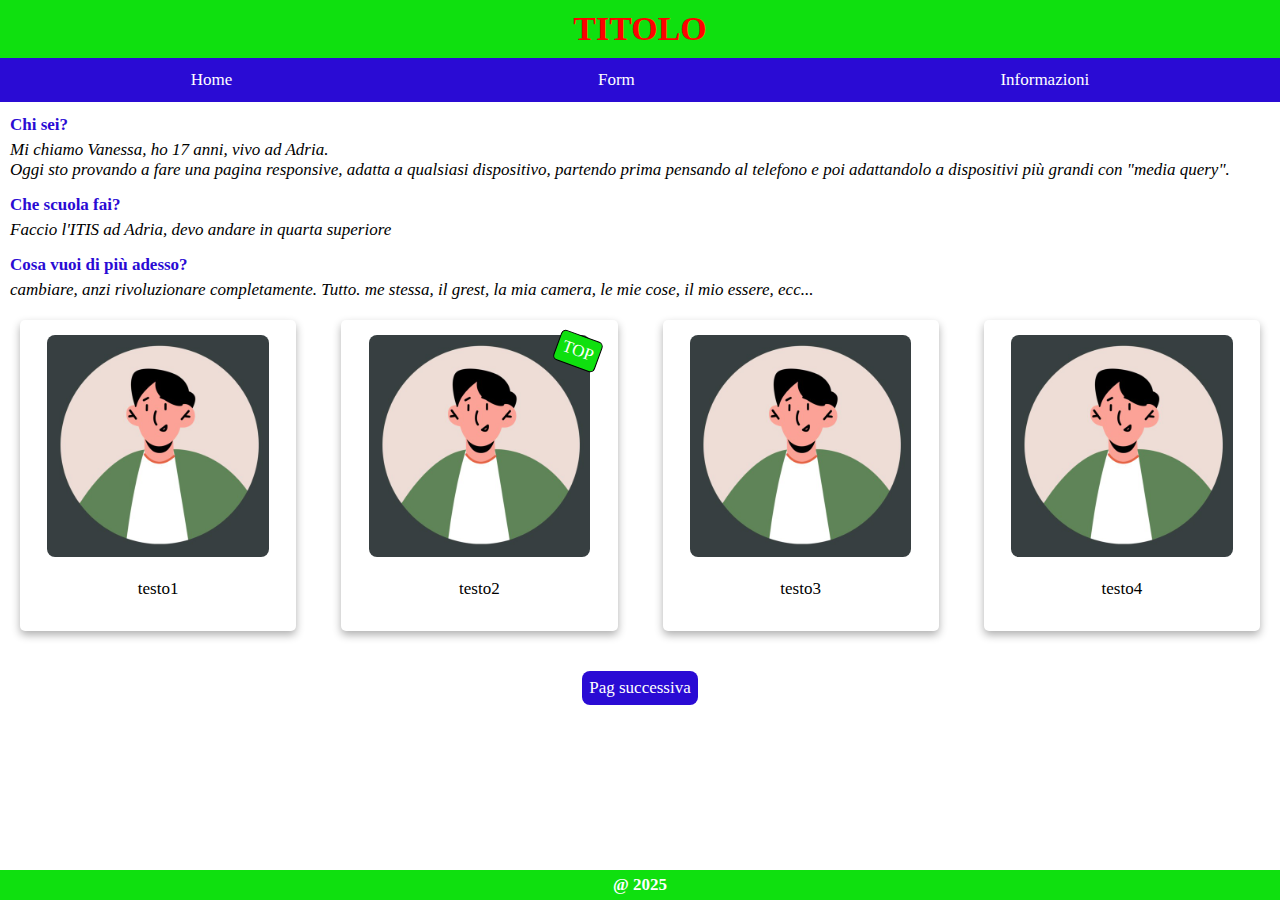
<file: index.html>
<!DOCTYPE html>
<html lang="it">
    <head>
        <meta charset="UTF-8">
        <meta name="viewport" content="width=device-width, initial-scale=1.0">
        <title>giorno 22-23-24</title>
        <link rel="stylesheet" href="style22-23-24.css">
    </head>
    <body>
        <header>
            <div class="bandaSuperiore">
                <h1>TITOLO</h1>
                <input type="checkbox" id="menu-toggle" />
                <label for="menu-toggle" class="menu-icon">&#9776;</label>
                <nav class="menu">
                <a href="index.html" class="sezione">Home</a>
                <a href="giorno22-23-24_pag2.html" class="sezione">Form</a>
                <a href="informazioni.html" class="sezione">Informazioni</a>
                </nav>
            </div>
        </header>
        <main>
            <div class="primaParte">
                <div class="domanda">Chi sei?</div>
                <p class="risposta">
                    Mi chiamo Vanessa, ho 17 anni, vivo ad Adria.<br>
                    Oggi sto provando a fare una pagina responsive, adatta a qualsiasi dispositivo, 
                    partendo prima pensando al telefono e poi adattandolo a dispositivi più grandi con "media query".
                </p>
                <div class="domanda">Che scuola fai?</div>
                <p class="risposta">
                    Faccio l'ITIS ad Adria, devo andare in quarta superiore
                </p>
                <div class="domanda">Cosa vuoi di più adesso?</div>
                <p class="risposta">
                    cambiare, anzi rivoluzionare completamente. Tutto. me stessa, il grest, la mia camera, le mie cose, il mio essere, ecc...
                </p>
            </div>
            <div class="secondaParte">
                <div class="box">
                    <img src="avatar-placeholder-generator-500x500.jpg" alt="immagine1">
                    <p>testo1</p>
                </div>
                <div class="box">
                    <div class="badge">TOP</div>
                    <img src="avatar-placeholder-generator-500x500.jpg" alt="immagine2">
                    <p>testo2</p>
                </div>
                <div class="box">
                    <img src="avatar-placeholder-generator-500x500.jpg" alt="immagine3">
                    <p>testo3</p>
                </div>
                <div class="box">
                    <img src="avatar-placeholder-generator-500x500.jpg" alt="immagine4">
                    <p>testo4</p>
                </div>
            </div>
            <div class="terzaParte">
                <a href="giorno22-23-24_pag2.html" target="_blank" class="bottone">Pag successiva</a>
            </div>
        </main>
        <footer class="footerFisso">
            @ 2025
        </footer>
    </body>
</html>
</file>
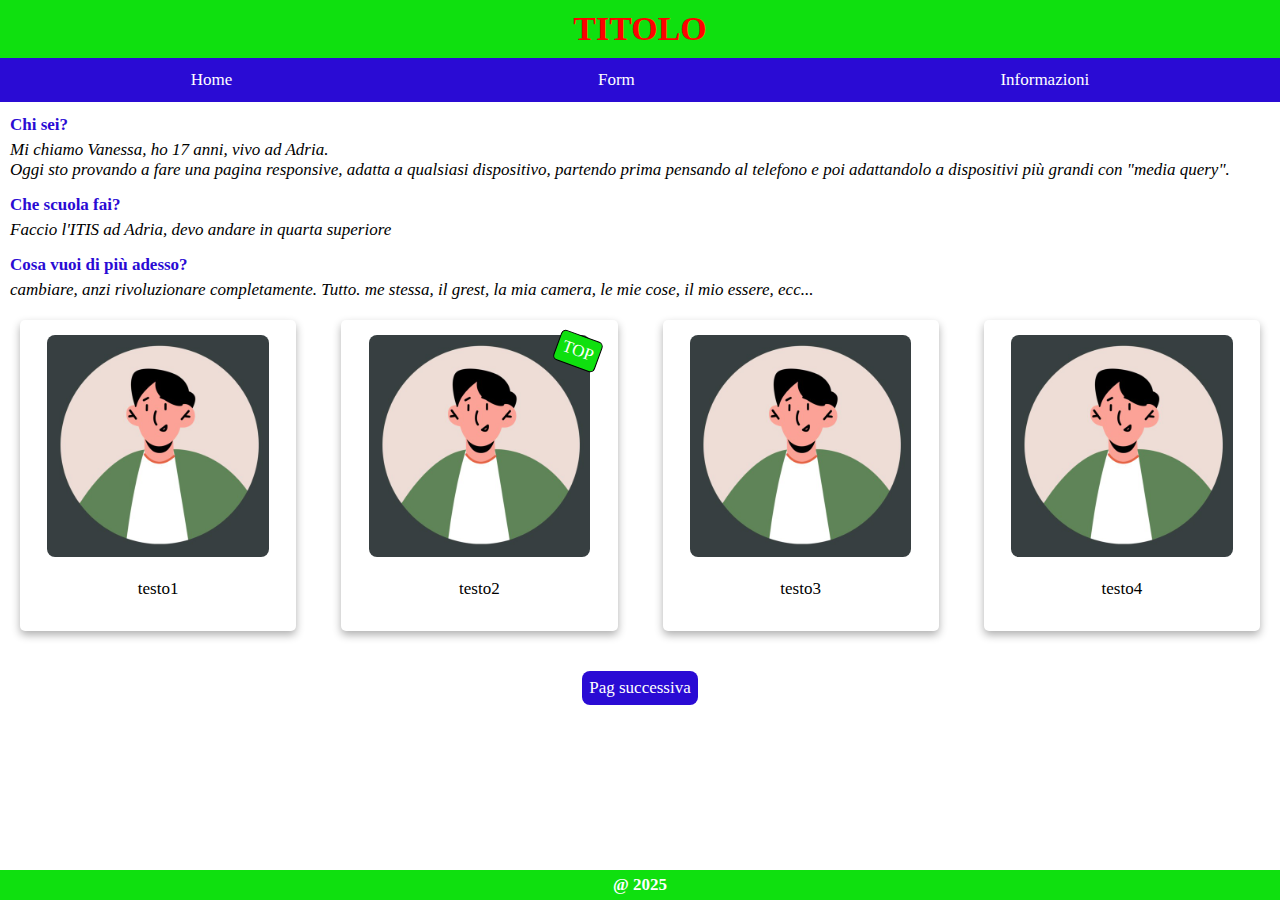
<file: giorno22-23-24.html>
<!DOCTYPE html>
<html lang="it">
    <head>
        <meta charset="UTF-8">
        <meta name="viewport" content="width=device-width, initial-scale=1.0">
        <title>giorno 22-23-24</title>
        <link rel="stylesheet" href="style22-23-24.css">
    </head>
    <body>
        <header>
            <div class="bandaSuperiore">
                <h1>TITOLO</h1>
                <input type="checkbox" id="menu-toggle" />
                <label for="menu-toggle" class="menu-icon">&#9776;</label>
                <nav class="menu">
                <a href="giorno22-23-24.html" class="sezione">Home</a>
                <a href="giorno22-23-24_pag2.html" class="sezione">Form</a>
                <a href="informazioni.html" class="sezione">Informazioni</a>
                </nav>
            </div>
        </header>
        <main>
            <div class="primaParte">
                <div class="domanda">Chi sei?</div>
                <p class="risposta">
                    Mi chiamo Vanessa, ho 17 anni, vivo ad Adria.<br>
                    Oggi sto provando a fare una pagina responsive, adatta a qualsiasi dispositivo, 
                    partendo prima pensando al telefono e poi adattandolo a dispositivi più grandi con "media query".
                </p>
                <div class="domanda">Che scuola fai?</div>
                <p class="risposta">
                    Faccio l'ITIS ad Adria, devo andare in quarta superiore
                </p>
                <div class="domanda">Cosa vuoi di più adesso?</div>
                <p class="risposta">
                    cambiare, anzi rivoluzionare completamente. Tutto. me stessa, il grest, la mia camera, le mie cose, il mio essere, ecc...
                </p>
            </div>
            <div class="secondaParte">
                <div class="box">
                    <img src="avatar-placeholder-generator-500x500.jpg" alt="immagine1">
                    <p>testo1</p>
                </div>
                <div class="box">
                    <div class="badge">TOP</div>
                    <img src="avatar-placeholder-generator-500x500.jpg" alt="immagine2">
                    <p>testo2</p>
                </div>
                <div class="box">
                    <img src="avatar-placeholder-generator-500x500.jpg" alt="immagine3">
                    <p>testo3</p>
                </div>
                <div class="box">
                    <img src="avatar-placeholder-generator-500x500.jpg" alt="immagine4">
                    <p>testo4</p>
                </div>
            </div>
            <div class="terzaParte">
                <a href="giorno22-23-24_pag2.html" target="_blank" class="bottone">Pag successiva</a>
            </div>
        </main>
        <footer class="footerFisso">
            @ 2025
        </footer>
    </body>
</html>
</file>
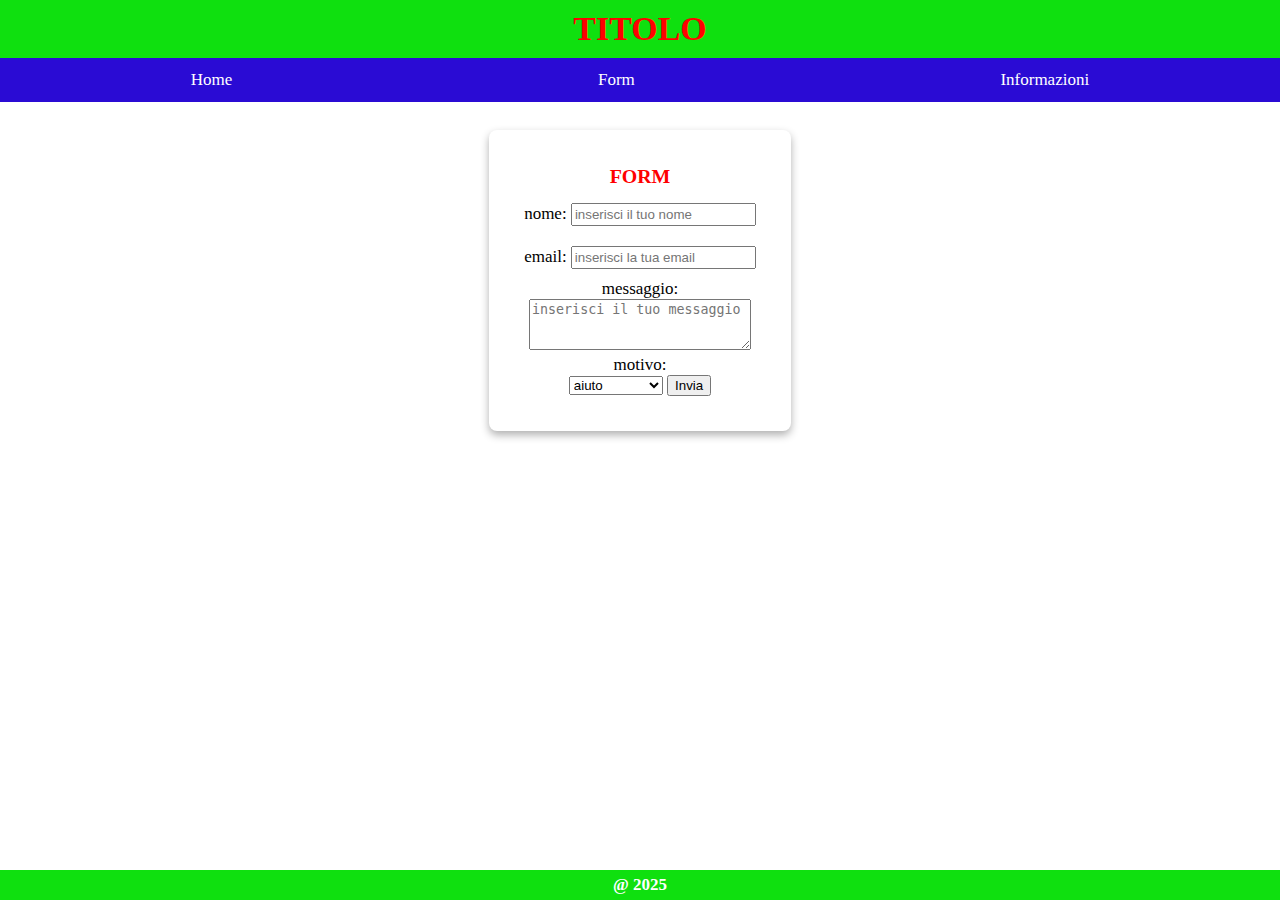
<file: giorno22-23-24_pag2.html>
<!DOCTYPE html>
<html lang="it">
    <head>
        <meta charset="UTF-8">
        <meta name="viewport" content="width=device-width, initial-scale=1.0">
        <title>giorno 22-23-24</title>
        <link rel="stylesheet" href="style22-23-24.css">
    </head>
    <body>
        <header>
            <div class="bandaSuperiore">
                <h1>TITOLO</h1>
                <input type="checkbox" id="menu-toggle" />
                <label for="menu-toggle" class="menu-icon">&#9776;</label>
                <nav class="menu">
                <a href="index.html" class="sezione">Home</a>
                <a href="giorno22-23-24_pag2.html" class="sezione">Form</a>
                <a href="informazioni.html" class="sezione">Informazioni</a>
                </nav>
            </div>
        </header>
        <main>
            <div class="form">
                <h3>FORM</h3>
                <form action="fintoFile.php" method="post">
                    <label for="nome">nome:</label>
                    <input type="text" id="nome" name="nome" placeholder="inserisci il tuo nome"><br>
                    <label for="email">email:</label>
                    <input type="email" id="email" name="email" placeholder="inserisci la tua email"><br>
                    <label for="messaggio">messaggio:</label><br>
                    <textarea id="messaggio" name="messaggio" rows="3" cols="25" placeholder="inserisci il tuo messaggio"></textarea><br>
                    <label for="motivo">motivo:</label><br>
                    <select id="motivo" name="motivo">
                        <option value="help">aiuto</option>
                        <option value="info">informazioni</option>
                        <option value="faq">domanda</option>
                    </select>
                    <button type="submit">Invia</button>
                </form>
            </div>
        </main>
        <footer class="footerFisso">
            @ 2025
        </footer>
    </body>
</html>
</file>
<file: style22-23-24.css>
body {
    margin: 0;
    font-family: 'Times New Roman', sans-serif;
    font-size: 17px;
    padding-top: 60px;
}
html, body {
    margin: 0;
    height: 100%;
    display: flex;
    flex-direction: column;
}
main {
    flex: 1;
}
.bandaSuperiore {
    position: fixed;
    top: 0;
    left: 0;
    width: 100%;
    background-color: rgb(15, 224, 15);
    text-align: center;
    z-index: 1000;
}
h1 {
    margin-top: 10px;
    margin-bottom: 10px;
    color: red;
}
/* Nascondo il checkbox */
#menu-toggle {
    display: none;
}
/* Mostro l'icona ☰ */
.menu-icon {
    font-size: 30px;
    cursor: pointer;
    display: block;
    position: absolute;
    top: 5px;
    right: 14px;
}
/* Il menù nascosto all'inizio (mobile) */
.menu {
    display: none;
    flex-direction: column;
    background: rgb(42, 11, 212);
    padding: 0;
    text-align: center;
    z-index: 1001;
}
.menu a {
    color: white;
    text-decoration: none;
    padding: 10px 20px;
    border-top: 1px solid #333333;
}
.sezione {
    transition: color 0.5s ease;
}
.sezione:hover {
    font-weight: bold;
    background-color: rgb(76, 0, 255);
}
/* Quando checkbox è spuntato, mostra il menù */
#menu-toggle:checked + .menu-icon + .menu {
    display: flex;
}
.primaParte {
    margin-left: 5px;
    margin-right: 5px;
}
.domanda {
    margin-top: 15px;
    margin-bottom: 5px;
    font-weight: bold;
    color: rgb(42, 11, 212);
}
.risposta {
    margin: 0;
    font-style: italic;
}
.secondaParte {
    margin: 10px;
    display: flex;
    flex-wrap: wrap;
    justify-content: center;
    gap: 20px;
    text-align: center;
}
.box {
    position: relative;
    flex: 1 1;
    padding: 10px;
    box-shadow: 0 4px 8px rgba(0, 0, 0, 0.315);
    border-radius: 5px;
    min-width: 120px;
    max-width: 230px;
    transition: transform 0.3s ease;
}
.box img {
    width: 90%;
    object-fit: cover;
    border-radius: 8px;
}
.box:hover {
    transform: scale(1.01);
    box-shadow: 0 4px 8px rgba(0, 0, 0, 0.425);
}
.badge {
    position: absolute;
    top: 15px;
    right: 18px;
    background-color: rgb(15, 224, 15);
    border-radius: 5px;
    border: 1pt solid black;
    padding: 5px;
    color: white;
    transform: rotate(20deg);
}
.terzaParte {
    margin-top: 30px;
    margin-bottom: 20px;
    text-align: center;
}
.bottone {
    display: inline-block;
    padding: 7px;
    border-radius: 8px;
    background-color: rgb(42, 11, 212);
    color: white;
    text-decoration: none;
    transition: background-color 0.5s ease;
}
button:hover {
    background-color: rgb(76, 0, 255);
    font-weight: bold;
}
.footerFisso {
    text-align: center;
    padding: 5px;
    background-color: rgb(15, 224, 15);
    color: white;
    font-weight: bold;
}
.form {
    margin: 30px;
    text-align: center;
    padding: 18px;
    box-shadow: 0 4px 8px rgba(0, 0, 0, 0.315);
    border-radius: 8px;
}
h3 {
    margin-top: 0;
    margin-bottom: 5px;
    color: red;
}
input {
    margin-top: 10px;
    margin-bottom: 10px;
    padding: 2px;
}
button:hover {
    color: white;
    cursor: pointer;
}
/* Versione desktop (schermi grandi) */
@media (min-width: 600px) {
    body {
        padding-top: 100px;
    }
    .menu-icon {
      display: none;
    }
    .menu {
        display: flex;
        flex-direction: row;
        justify-content: space-around;
        padding: 8px;
    }
    .menu a {
        border: none;
        padding: 4px;
    }
    .spazio {
        padding-top: 100px;
    }
    .primaParte {
        margin-left: 10px;
        margin-right: 10px;
    }
    .secondaParte {
        margin: 20px;
        display: flex;
        gap: 45px;
    }
    .box {
        padding: 15px;
        max-width: 350px;
    }
    .terzaParte {
        margin-top: 40px;
        margin-bottom: 30px;
    }
    .form {
        width: fit-content;
        padding: 35px;
        margin-left: auto;
        margin-right: auto;
    }
  }
@media (min-width: 1925px) {
    body {
        font-size: 20px;
    }
  }
</file>
